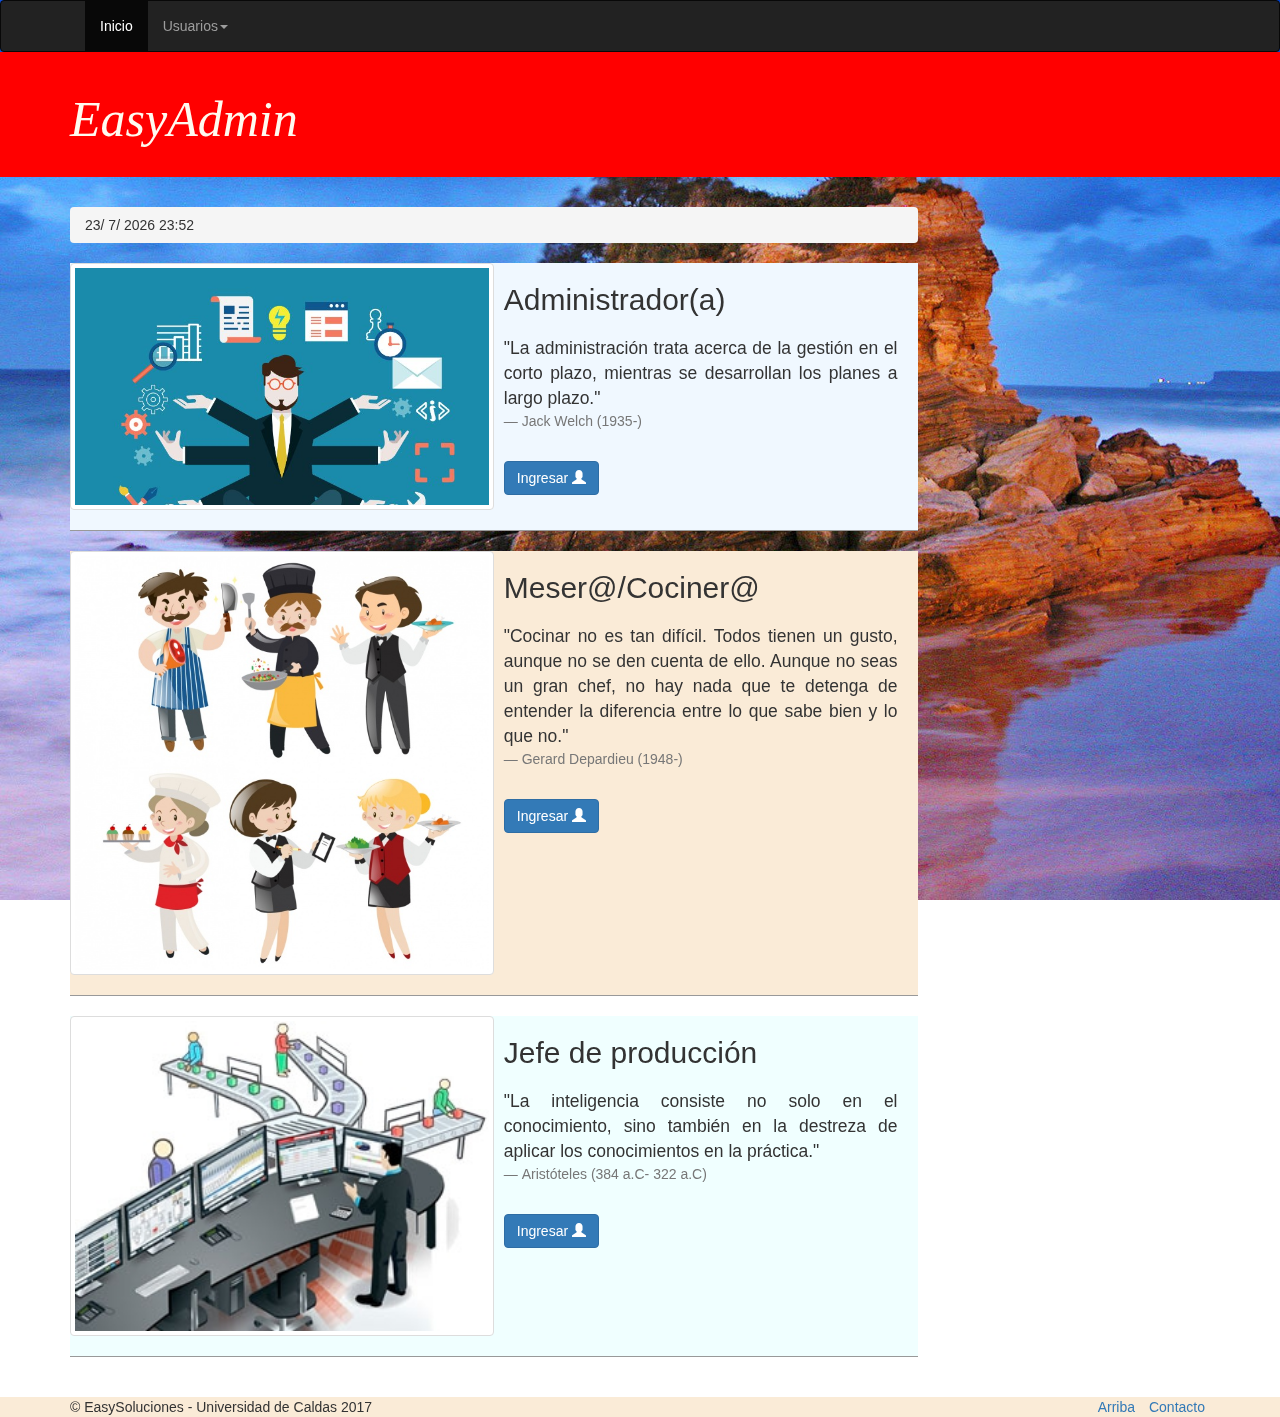
<file: Views/index.html>
<!DOCTYPE html>
<html lang="es">
	<head>
		<meta charset="utf-8">
		<meta name="viewport" content="width=device-width, user-scalable=no, initial-scale=1.0, maximum-scale=1.0, minimum-scale=1.0">
		<link rel="icon" href="../Imagenes/Favicon.ico">
		<title>EasyAdmin</title>
	</head>
	<body>
		<header>
			<nav class="navbar navbar-inverse navba-static-top" role="navigation">
				<div class="container">
					<div class="navbar-header">
						<button type="button" class="navbar-toggle collapsed" data-toggle="collapse" data-target="#navegacion-fm">
							<span class="sr-only">Desplegar/Ocultar Menú</span>
							<span class="icon-bar"></span>
							<span class="icon-bar"></span>
							<span class="icon-bar"></span>
						</button
					</div>
					<!--Inicio menu-->
					<div class="collapse navbar-collapse" id="navegacion-fm">
						<dd class="nav navbar-nav">
							<li class="active"><a href="index.html">Inicio</a></li>
							<li class="dropdown">
								<a href="#" class="dropdown-toggle" data-toggle="dropdown" role="button">Usuarios<span class="caret"></span></a>
								<dd class="dropdown-menu" role="menu">
									<li><a href="Login.html">Administrador(a)</a></li>
									<li class="divider"></li>
									<li><a href="Login.html">Meser@/Cociner@</a></li>
									<li class="divider"></li>
									<li class="divider"></li>
									<li><a href="Login.html">Jefe de producción</a></li>
								</dd>
							</li>
						</dd>
						<form action="" class="navbar-form navbar-right" role="search">
						</form>
					</div>
				</div>
			</nav>
		</header>
		<section class="jumbotron">
			<div class="container">
				<h1 class="titulo-blog">EasyAdmin</h1>
			</div>
		</section>
		<section class="main container">
			<div class="row">
				<section class="posts col-md-9">
					<div class="miga-de-pan">					
						<ol class="breadcrumb">
							<li><script type="text/javascript">
							var d=new Date();
							var m=d.getMonth()+1;
							document.write(' '+d.getDate(),'/ '+m,'/ '+d.getFullYear());	
							document.write(" "+d. getHours(),':'+d. getMinutes());
						</script></li>	
						</ol>
					</div>
					
					<article class="post clearfix Autor">
						<p class="thumb pull-left">
							<img class="img-thumbnail" src="../Imagenes/Administrador.jpg">
						</p>
						<h2 class="post-title">
							<p>Administrador(a)</p>
						</h2>	
						<blockquote>					
						    <p class="post-contenido text-justify">"La administración trata acerca de la gestión en el corto plazo, mientras se desarrollan los planes a largo plazo."
						    </p><footer>Jack Welch (1935-)</footer>
						</blockquote>
						<div class="contenedor-botones">
							<a href="Login.html" class="btn btn-primary">Ingresar <span class="glyphicon glyphicon-user"></span></a>
						</div>					
					</article>
					<article class="post clearfix Evaluador">
						<p class="thumb pull-left">
							<img class="img-thumbnail" src="../Imagenes/mesera-cocinera.jpg">
						</p>
						<h2 class="post-title">
							<p>Meser@/Cociner@</p>
						</h2>
				        <blockquote>
						    <p class="post-contenido text-justify">"Cocinar no es tan difícil. Todos tienen un gusto, aunque no se den cuenta de ello. Aunque no seas un gran chef, no hay nada que te detenga de entender la diferencia entre lo que sabe bien y lo que no."
						    </p><footer class="post-contenido text-justify">Gerard Depardieu (1948-) </footer>
						</blockquote>
						<div class="contenedor-botones">
							<a href="Login.html" class="btn btn-primary">Ingresar <span class="glyphicon glyphicon-user"></span></a>		
						</div>					
					</article>
					<article class="post clearfix Editor">
						<p class="thumb pull-left">
							<img class="img-thumbnail" src="../Imagenes/jefe-produccion.jpg">
						</p>
						<h2 class="post-title">
							<p>Jefe de producción</p>
						</h2>	
						<blockquote>					
						    <p class="post-contenido text-justify">"La inteligencia consiste no solo en el conocimiento, sino también en la destreza de aplicar los conocimientos en la práctica."</p><footer class="post-contenido text-justify">Aristóteles (384 a.C- 322 a.C) </footer>
                        </blockquote>
						<div class="contenedor-botones">
							<a href="Login.html" class="btn btn-primary">Ingresar <span class="glyphicon glyphicon-user"></span></a>
						</div>					
					</article>
				</section>
				<br>
			</div>			
		</section>		
		<footer class="Evaluador">
			<div class="container">
				<div class="row">
					<div class="col-xs-6">
						<p>&copy EasySoluciones - Universidad de Caldas 2017</p>
					</div>
					<div class="col-xs-6">
						<dd class="list-inline text-right">
							<li><a href="#">Arriba</a></li>
							<li><a href="#">Contacto</a></li>
						</dd>
					</div>
				</div>
			</div>
		</footer>
		<script src="../Jquery/jquery-1.11.1.min.js"></script>
		<script src="../Jquery/jquery.backstretch.min.js" type="text/javascript"></script>
		<script type="text/javascript" src="../Boostrap/js/bootstrap.min.js"></script>
	</body>
	<link rel="stylesheet" href="../Boostrap/css/bootstrap.min.css">
	<link rel="stylesheet" href="../Css/estilos.css">
    <script>
        $(document).ready(function(){
        $.backstretch([
        "../Imagenes/1.jpg",
        "../Imagenes/4.jpg",
        "../Imagenes/6.jpg",
        "../Imagenes/7.jpg",
        "../Imagenes/8.jpg",
        "../Imagenes/9.jpg",
        "../Imagenes/10.jpg"
        ],{
        fade:750,
        duration:4000
        });
        });
    </script>
</html>
</file>
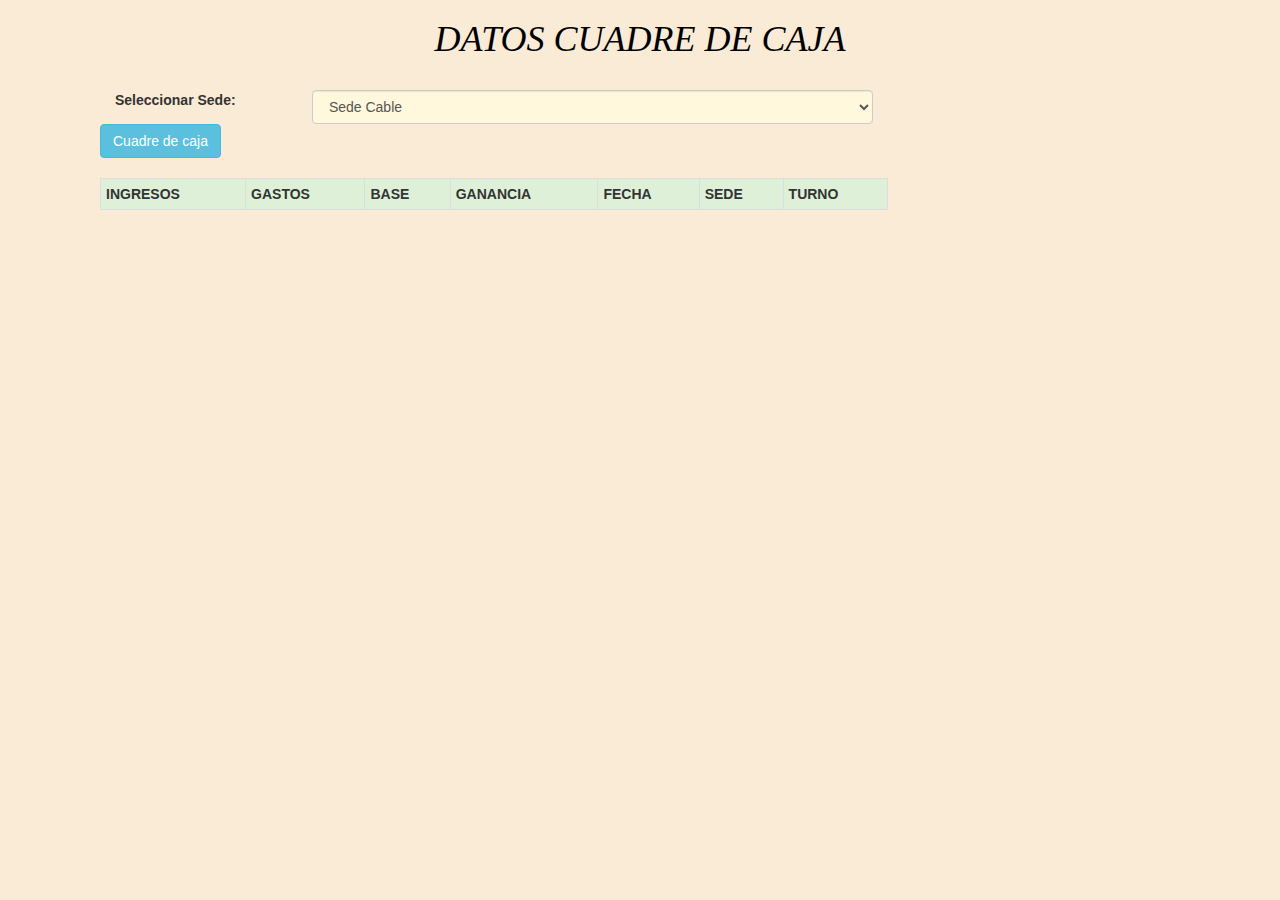
<file: Views/CU-Consultar-Cuadre-Sede.html>
<!DOCTYPE html>
<html lang="es">
	<head>
		<meta charset="utf-8">
		<meta name="viewport" content="width=device-width, user-scalable=no, initial-scale=1.0, maximum-scale=1.0, minimum-scale=1.0">
		<link rel="icon" href="../Imagenes/icon175x175.ico">
		<title>Consultar cuadre de caja total</title>
	</head>
	<body class="body">
		<section class="consultas ">
			<div class="container">
				<h1 class="titulo-blog" align="center">DATOS CUADRE DE CAJA</h1>
			</div>
		</section>
		<section class="main container">
			<div class="row">
				<section class="posts col-md-9">
                  	<div class="col-xs-12 col-md-12 col-lg-12 ">
                  	    <div class="container col-xs-12 col-md-12 col-lg-12">
                             <div class="form-group">
					            <label class="control-label col-xs-3">Seleccionar Sede:</label>
                					<div class="col-xs-9">
				                		<select class="form-control" id="sede">
                                            <option value="cable">Sede Cable</option>
                                            <option value="terminal">Sede Terminal</option>
                                            <option value="centro">Sede Centro</option>
                                        </select>
					                </div>
				            </div>
                  	        <button class="btn btn-info" name="consultarCajaSede" id="consultarCajaSede">Cuadre de caja</button>
                  	        <br>
                  	        <br>
                  	        <div class="table-responsive">
                  	            <table id="Contenido" class="table table-striped table-bordered table-hover table-condensed col-md-12 col-lg-12 col-xs-12" >
                                <th class="success">INGRESOS</th>
                                <th class="success">GASTOS</th>
                                <th class="success">BASE</th>
                                <th class="success">GANANCIA</th>
                                <th class="success">FECHA</th>
                                <th class="success">SEDE</th>
                                <th class="success">TURNO</th>
                            </table>
                  	        </div>
                        </div>
					</div>
				</section>
			</div>
		</section>
		<script src="../Jquery/jquery-1.11.3.js"></script>
		<script type="text/javascript" src="../Boostrap/js/bootstrap.min.js"></script>
		<script src="../Js/CU-Cuadre_Caja.js" type="text/javascript" language="javascript1.5"></script>

	</body>
	<link rel="stylesheet" href="../Boostrap/css/bootstrap.min.css">
	<link rel="stylesheet" href="../Css/estilos.css">
</html>
</file>
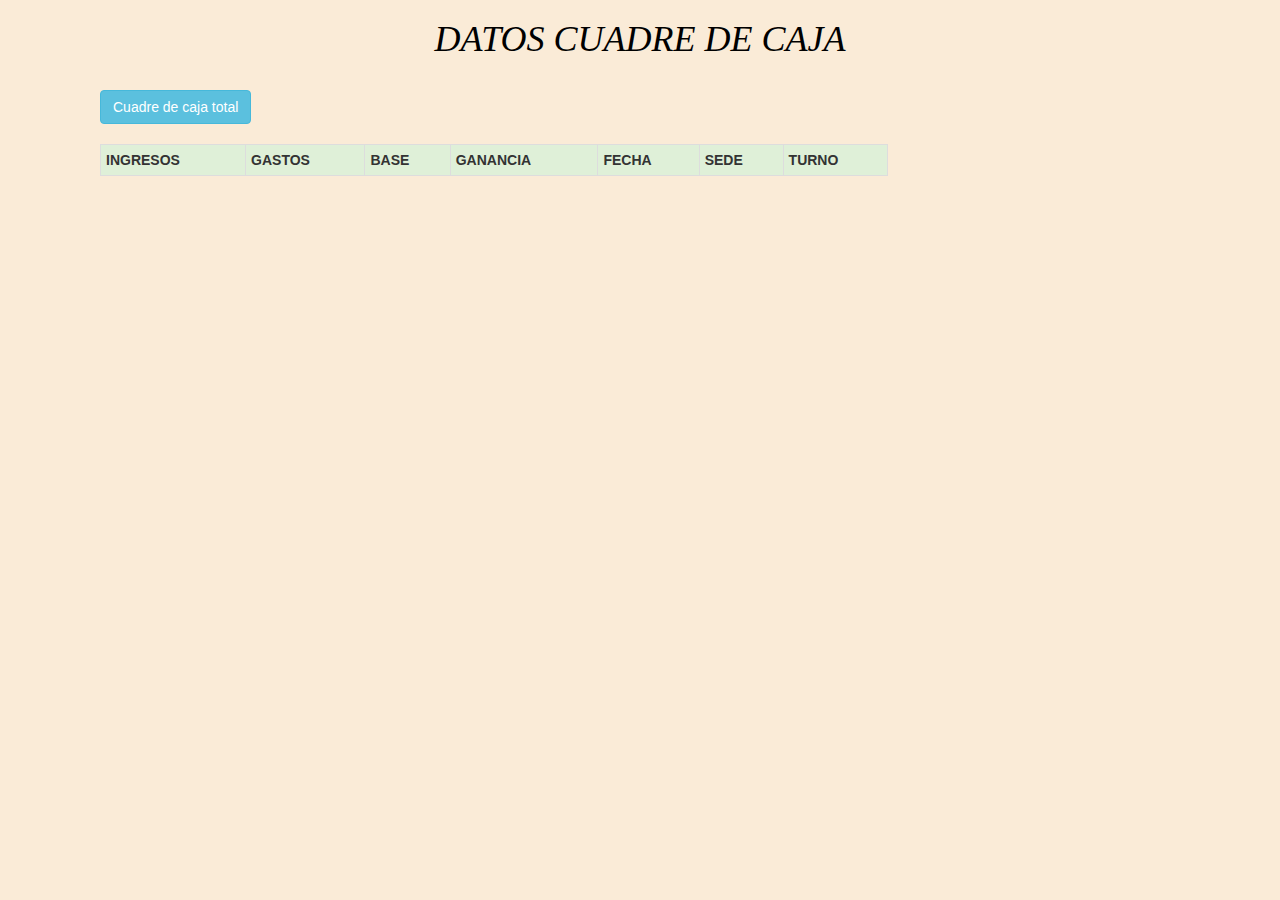
<file: Views/CU-Consultar-Cuadre-Total.html>
<!DOCTYPE html>
<html lang="es">
	<head>
		<meta charset="utf-8">
		<meta name="viewport" content="width=device-width, user-scalable=no, initial-scale=1.0, maximum-scale=1.0, minimum-scale=1.0">
		<link rel="icon" href="../Imagenes/Favicon.ico">
		<title>Consultar cuadre de caja total</title>
	</head>
	<body class="body">
		<section class="consultas ">
			<div class="container">
				<h1 class="titulo-blog" align="center">DATOS CUADRE DE CAJA</h1>
			</div>
		</section>
		<section class="main container">
			<div class="row">
				<section class="posts col-md-9">
                  	<div class="col-xs-12 col-md-12 col-lg-12 ">
                  	    <div class="container col-xs-12 col-md-12 col-lg-12">
                  	        <button class="btn btn-info" name="consultarCajaTotal" id="consultarCajaTotal">Cuadre de caja total</button>
                  	        <br>
                  	        <br>
                  	        <div class="table-responsive">
                  	            <table id="Contenido" class="table table-striped table-bordered table-hover table-condensed col-md-12 col-lg-12 col-xs-12" >
                                <th class="success">INGRESOS</th>
                                <th class="success">GASTOS</th>
                                <th class="success">BASE</th>
                                <th class="success">GANANCIA</th>
                                <th class="success">FECHA</th>
                                <th class="success">SEDE</th>
                                <th class="success">TURNO</th>
                            </table>
                  	        </div>
                        </div>
					</div>
				</section>
			</div>
		</section>
		<script src="../Jquery/jquery-1.11.1.js"></script>
		<script type="text/javascript" src="../Boostrap/js/bootstrap.min.js"></script>
		<script src="../Js/CU-Cuadre_Caja.js" type="text/javascript" language="javascript1.5"></script>

	</body>
	<link rel="stylesheet" href="../Boostrap/css/bootstrap.min.css">
	<link rel="stylesheet" href="../Css/estilos.css">
</html>
</file>
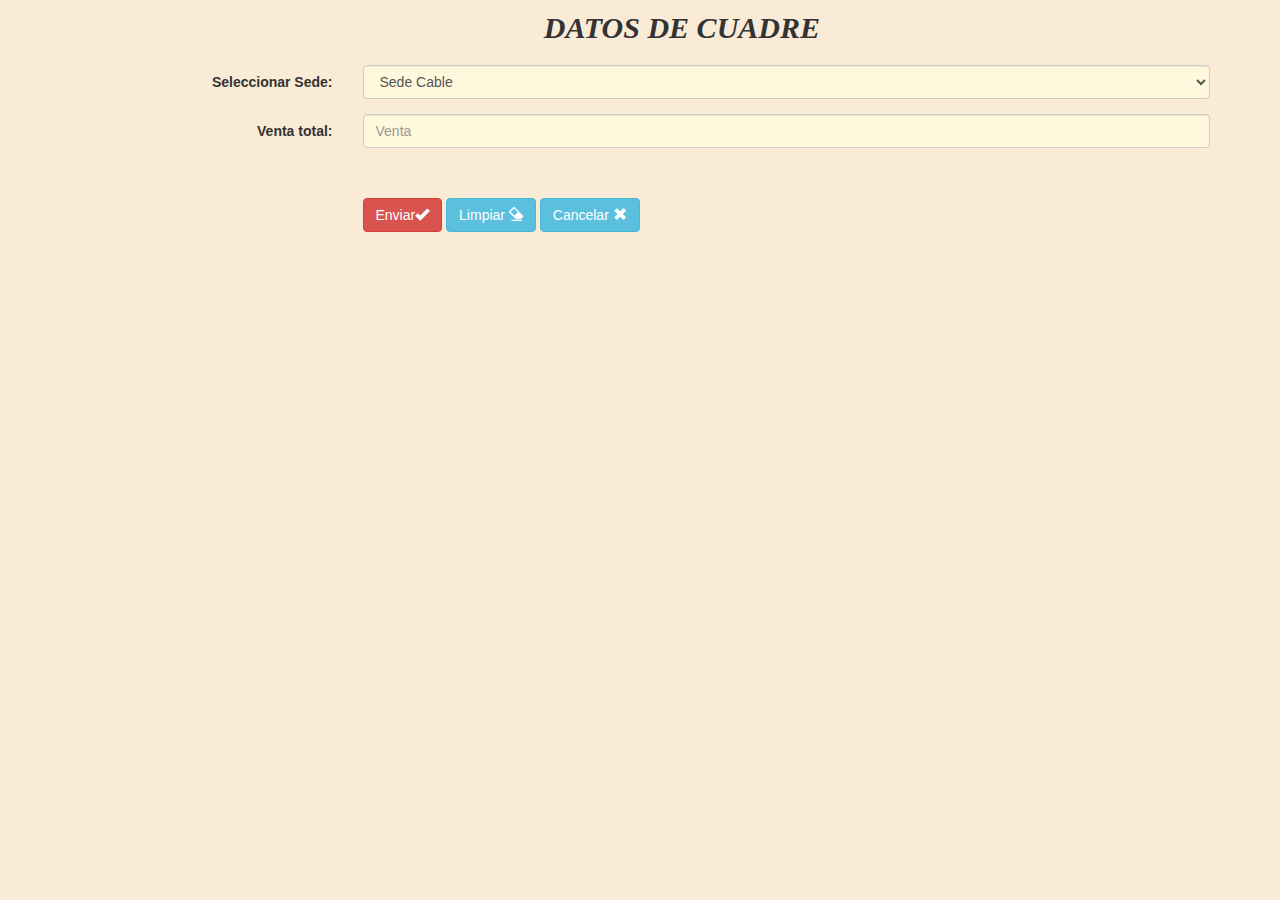
<file: Views/CU-Cuadre-Caja.html>
<!DOCTYPE html>
<html lang="es">
<head>
    <meta charset="UTF-8">
    <meta name="viewport" content="width=device-width, user-scalable=no, initial-scale=1.0, maximum-scale=1.0, minimum-scale=1.0">
    <link rel="stylesheet" href="../Boostrap/css/bootstrap.min.css">
    <link rel="icon" href="../Imagenes/Favicon.ico">
    <link rel="stylesheet" href="../Css/estilos.css">
    <link rel="stylesheet" href="../Boostrap/css/bootstrap.min.css">
	<link rel="stylesheet" href="../Css/estilos.css">
    <script src="../Jquery/jquery-1.11.1.min.js" ></script>
    <script src="../Boostrap/js/bootstrap.min.js"></script>
    <script src="../Js/CU-Cuadre_Caja.js" type="text/javascript" language="javascript1.5"></script>
    <title>Cuadre de caja</title>
</head>
    <body class="body">
		<div class="container">
			<form role="form" action="" method="post" class="form-horizontal">
				<div class="form-group">
					<label class="control-label col-xs-8 extra">DATOS DE CUADRE</label>
				</div>
				<div class="form-group">
					<label class="control-label col-xs-3">Seleccionar Sede:</label>
					<div class="col-xs-9">
						<select class="form-control" id="sede">
                            <option value="cable">Sede Cable</option>
                            <option value="terminal">Sede Terminal</option>
                            <option value="centro">Sede Centro</option>
                        </select>
					</div>
				</div>
				<div class="form-group">
					<label class="control-label col-xs-3">Venta total:</label>
					<div class="col-xs-9">
						<input type="number" class="form-control" id="inputVenta" placeholder="Venta">
					</div>
				</div>
                <div class="form-group" id="resultado">

                </div>
				<br>
				<div class="form-group">
					<div class="col-xs-offset-3 col-xs-9">
						<button type="reset" class="btn btn-danger" id="CuadreCaja">Enviar<span class="glyphicon glyphicon-ok"></span></button>
						<button type="reset" class="btn btn-info">Limpiar <span class="glyphicon glyphicon-erase"></span></button>
						<a href="##" class="btn btn-info">Cancelar <span class="glyphicon glyphicon-remove"></span></a>

					</div>
				</div>
			</form>
		</div>

	</body>

</html>
</file>
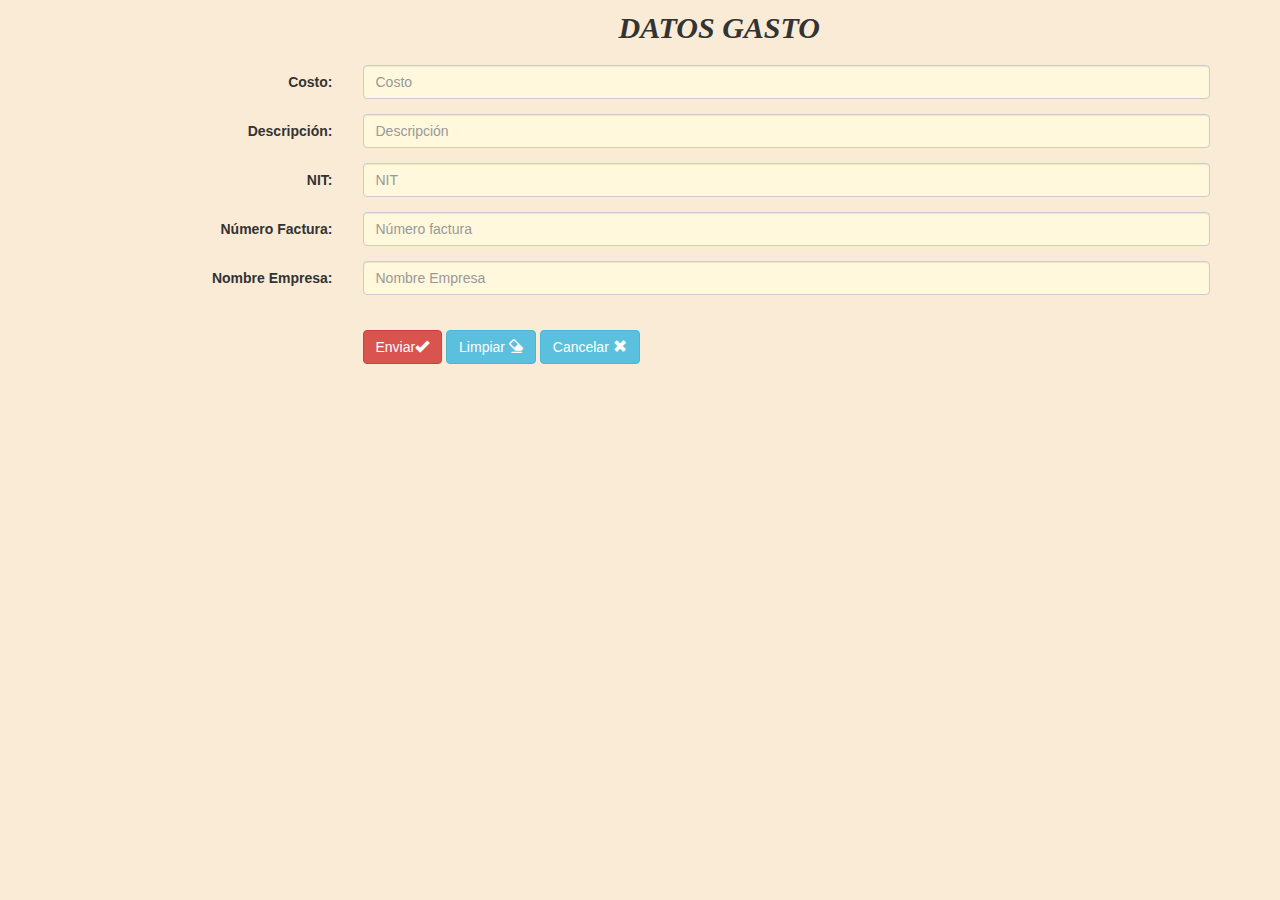
<file: Views/CU-Gastos-Pedidos.html>
<!DOCTYPE html>
<html lang="es">
<head>
    <meta charset="UTF-8">
    <meta name="viewport" content="width=device-width, user-scalable=no, initial-scale=1.0, maximum-scale=1.0, minimum-scale=1.0">
    <link rel="stylesheet" href="../Boostrap/css/bootstrap.min.css">
    <link rel="icon" href="../Imagenes/Favicon.ico">
    <link rel="stylesheet" href="../Css/estilos.css">
    <title>Ingresar  Gastos por pedidos de insumos</title>
</head>
<body class="body">
		<div class="container">
			<form role="form" action="" method="post" class="form-horizontal">
				<div class="form-group">
					<label class="control-label col-xs-8 extra">DATOS GASTO</label>
				</div>				
				<div class="form-group">
					<label class="control-label col-xs-3">Costo:</label>
					<div class="col-xs-9">
						<input type="number" class="form-control" id="inputCosto" placeholder="Costo">
					</div>
				</div>
				<div class="form-group">
					<label class="control-label col-xs-3">Descripción:</label>
					<div class="col-xs-9">
						<input type="text" class="form-control" id="inputDescripcion" placeholder="Descripción">
					</div>
				</div>			
				<div class="form-group">
					<label class="control-label col-xs-3">NIT:</label>
					<div class="col-xs-9">
						<input type="text" class="form-control" id="inputNit" placeholder="NIT">
					</div>
				</div>
				<div class="form-group">
					<label class="control-label col-xs-3">Número Factura:</label>
					<div class="col-xs-9">
						<input type="number" class="form-control" id="inputNumeroFactura" placeholder="Número factura">
					</div>
				</div>
				<div class="form-group">
					<label class="control-label col-xs-3">Nombre Empresa:</label>
					<div class="col-xs-9">
						<input type="text" class="form-control" id="inputNombreEmpresa" placeholder="Nombre Empresa">
					</div>
				</div>
				<br>
				<div class="form-group">
					<div class="col-xs-offset-3 col-xs-9">
						<button type="reset" class="btn btn-danger" id="IngresarGastos">Enviar<span class="glyphicon glyphicon-ok"></span></button>
						<button type="reset" class="btn btn-info">Limpiar <span class="glyphicon glyphicon-erase"></span></button>
						<a href="##" class="btn btn-info">Cancelar <span class="glyphicon glyphicon-remove"></span></a>
						
					</div>
				</div>
			</form>
		</div>
		<script src="../Jquery/jquery-1.11.1.min.js" ></script>   
        <script src="../Boostrap/js/bootstrap.min.js"></script>    
		<script src="../Js/CU-Gstos_Pedidos.js" type="text/javascript" language="javascript1.5"></script>
	</body>
	<link rel="stylesheet" href="../Boostrap/css/bootstrap.min.css">
	<link rel="stylesheet" href="../Css/estilos.css">
</html>
</file>
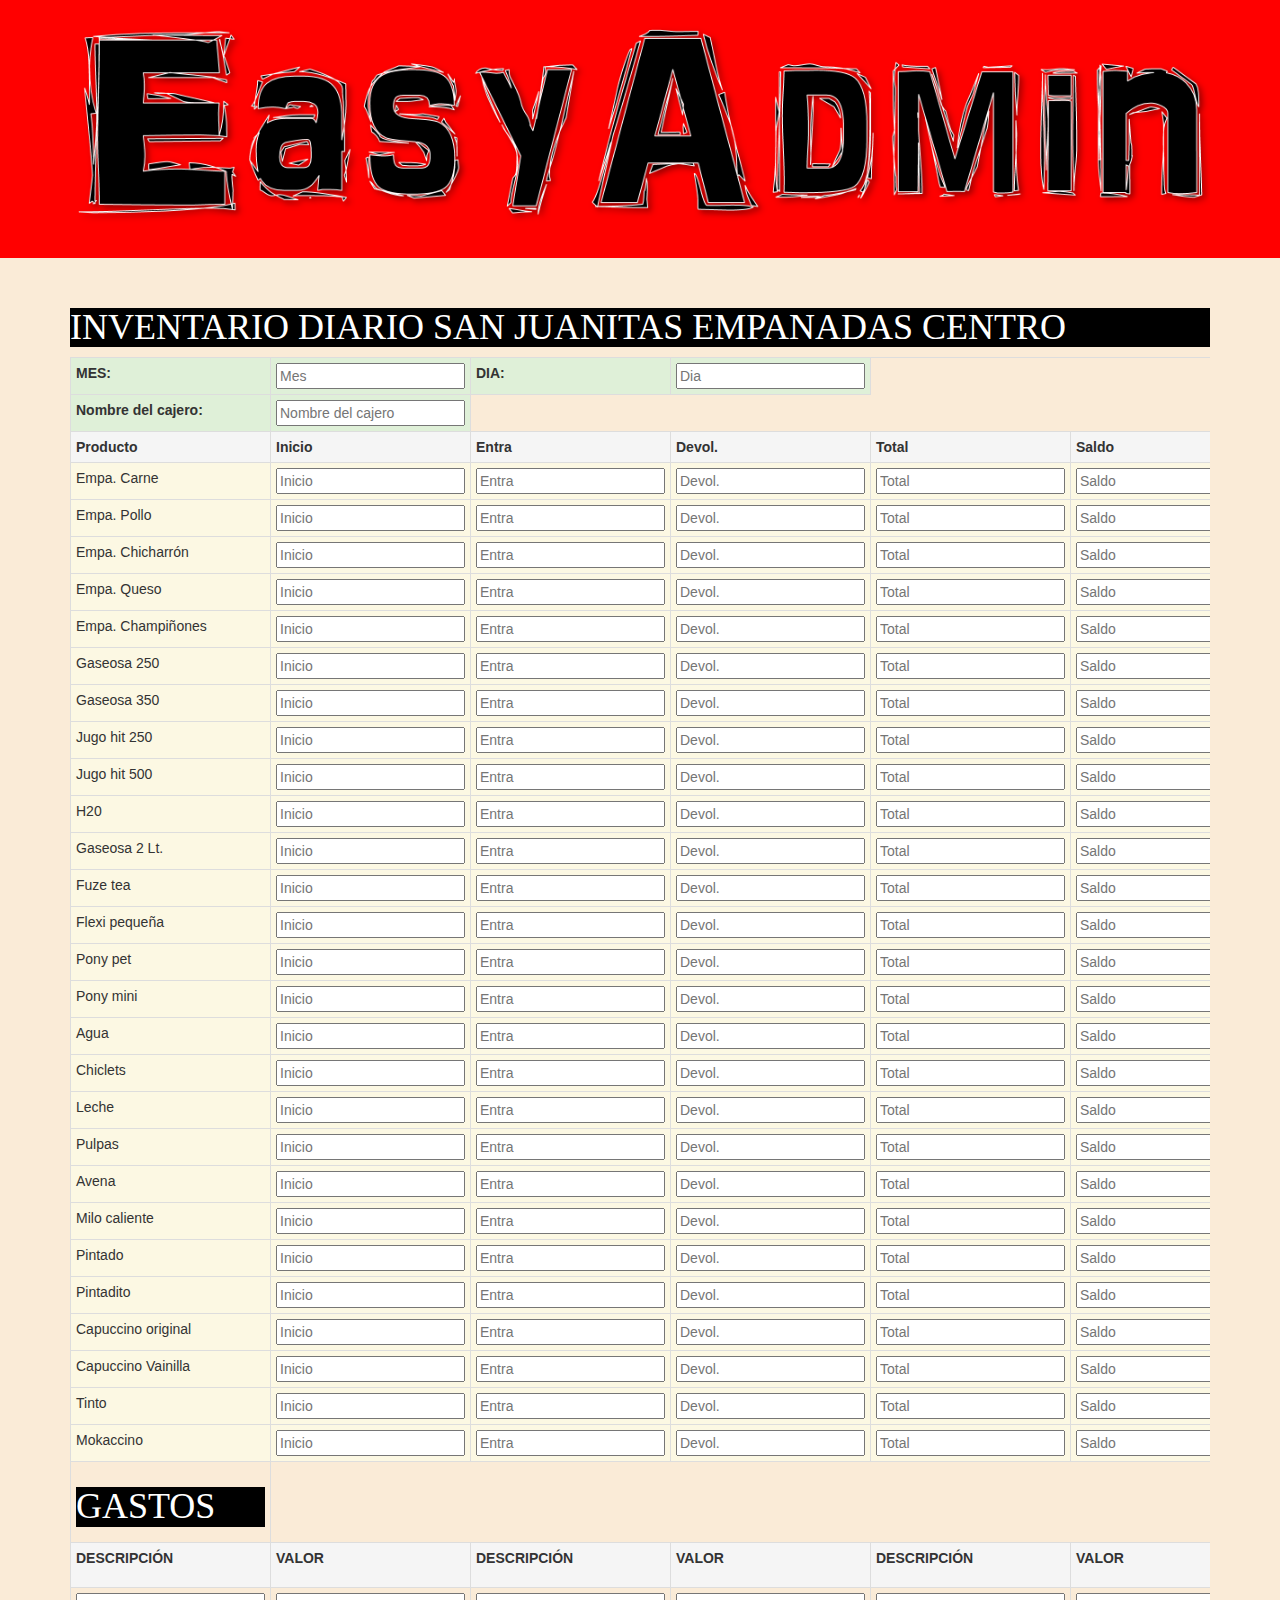
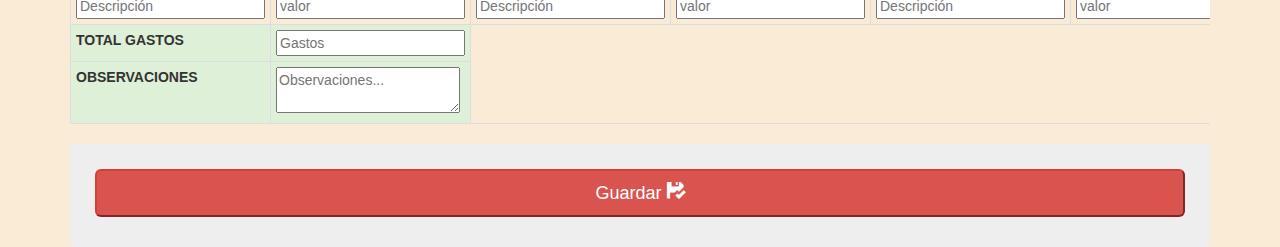
<file: Views/inventario.html>
<!DOCTYPE html>
<html lang="es">
<head>
    <meta charset="UTF-8">
    <meta name="viewport" content="width=device-width, user-scalable=no, initial-scale=1.0, maximum-scale=1.0, minimum-scale=1.0">
    <link rel="stylesheet" href="../Boostrap/css/bootstrap.min.css">
    <link rel="icon" href="../Imagenes/Favicon.ico">
    <link rel="stylesheet" href="../Css/estilos.css">
    <title>Inventario</title>
</head>
<body class="body">
    <header class="jumbotron">
	    <div class="container">
		    <img src="../Imagenes/banner.png" height="100%" width="100%" title="EasyAdmin" alt="EasyAdmin">
        </div>
    </header>
    <nav></nav>
    <div class="container">
        <section>
            <div class="table-responsive">
                <table class="Tabla-inventario table table-bordered table-hover table-condensed" id="Tabla-inventario">
                    <tr class="info">
                          <h1>
                             <p class="Inventario">
                                 INVENTARIO DIARIO SAN JUANITAS EMPANADAS CENTRO
                             </p>
                          </h1>                   
                    </tr>
                    <tr class="success">
                        <th>MES:</th>
                        <td><input type="text" placeholder="Mes" class="txtMesCentro" id="txtMesCentro"></td>
                        <th>DIA:</th>
                        <td><input type="text" placeholder="Dia" class="txtDiaCentro" id="txtDiaCentro"></td>
                    </tr>
                    <tr class="success">
                        <th>Nombre del cajero:</th>
                        <td><input type="text" placeholder="Nombre del cajero" class="txtCajeroCentro" id="txtCajeroCentro"></td>
                    </tr>
                    <tr class="active">
                       <th>Producto</th>
                       <th>Inicio</th>
                       <th>Entra</th>
                       <th>Devol.</th>
                       <th>Total</th>
                       <th>Saldo</th>
                       <th>Venta</th>
                    </tr>
                    <tr class="warning">
                        <td>Empa. Carne</td>
                        <td><input type="text" placeholder="Inicio" class="txtInicioECarneCentro" id="txtInicioECarneCentro"></td>
                        <td><input type="text" placeholder="Entra" class="txtEntraECarneCentro" id="txtEntraECarneCentro"></td>
                        <td><input type="text" placeholder="Devol." class="txtDevolECarneCentro" id="txtDevolECarneCentro"></td>
                        <td><input type="text" placeholder="Total" class="txtTotalECarneCentro" id="txtTotalECarneCentro"></td>
                        <td><input type="text" placeholder="Saldo" class="txtSaldoECarneCentro" id="txtSaldoECarneCentro"></td>
                        <td><input type="text" placeholder="Venta" class="txtVentaECarneCentro" id="txtVentaECarneCentro"></td>
                    </tr>
                    <tr class="warning">
                        <td>Empa. Pollo</td>
                        <td><input type="text" placeholder="Inicio" class="txtInicioEPolloCentro" id="txtInicioEPolloCentro"></td>
                        <td><input type="text" placeholder="Entra" class="txtEntraEPolloCentro" id="txtEntraEPolloCentro"></td>
                        <td><input type="text" placeholder="Devol." class="txtDevolEPolloCentro" id="txtDevolEPolloCentro"></td>
                        <td><input type="text" placeholder="Total" class="txtTotalEPolloCentro" id="txtTotalEPolloCentro"></td>
                        <td><input type="text" placeholder="Saldo" class="txtSaldoEPolloCentro" id="txtSaldoEPolloCentro"></td>
                        <td><input type="text" placeholder="Venta" class="txtVentaEPolloCentro" id="txtVentaEPolloCentro"></td>
                    </tr>
                    <tr class="warning">
                        <td>Empa. Chicharrón</td>
                        <td><input type="text" placeholder="Inicio" class="txtInicioEChicharronCentro" id="txtInicioEChicharronCentro"></td>
                        <td><input type="text" placeholder="Entra" class="txtEntraEChicharronCentro" id="txtEntraEChicharronCentro"></td>
                        <td><input type="text" placeholder="Devol." class="txtDevolEChicharronCentro" id="txtDevolEChicharronCentro"></td>
                        <td><input type="text" placeholder="Total" class="txtTotalEChicharronCentro" id="txtTotalEChicharronCentro"></td>
                        <td><input type="text" placeholder="Saldo" class="txtSaldoEChicharronCentro" id="txtSaldoEChicharronCentro"></td>
                        <td><input type="text" placeholder="Venta" class="txtVentaEChicharronCentro" id="txtVentaEChicharronCentro"></td>
                    </tr>
                    <tr class="warning">
                        <td>Empa. Queso</td>
                        <td><input type="text" placeholder="Inicio" class="txtInicioEQuesoCentro" id="txtInicioEQuesoCentro"></td>
                        <td><input type="text" placeholder="Entra" class="txtEntraEQuesoCentro" id="txtEntraEQuesoCentro"></td>
                        <td><input type="text" placeholder="Devol." class="txtDevolEQuesoCentro" id="txtDevolEQuesoCentro"></td>
                        <td><input type="text" placeholder="Total" class="txtTotalEQuesoCentro" id="txtTotalEQuesoCentro"></td>
                        <td><input type="text" placeholder="Saldo" class="txtSaldoEQuesoCentro" id="txtSaldoEQuesoCentro"></td>
                        <td><input type="text" placeholder="Venta" class="txtVentaEQuesoCentro" id="txtVentaEQuesoCentro"></td>
                    </tr>
                    <tr class="warning">
                        <td>Empa. Champiñones</td>
                        <td><input type="text" placeholder="Inicio" class="txtInicioEChmpinonesCentro" id="txtInicioEChmpinonesCentro"></td>
                        <td><input type="text" placeholder="Entra" class="txtEntraEChmpinonesCentro" id="txtEntraEChmpinonesCentro"></td>
                        <td><input type="text" placeholder="Devol." class="txtDevolEChmpinonesCentro" id="txtDevolEChmpinonesCentro"></td>
                        <td><input type="text" placeholder="Total" class="txtTotalEChmpinonesCentro" id="txtTotalEChmpinonesCentro"></td>
                        <td><input type="text" placeholder="Saldo" class="txtSaldoEChmpinonesCentro" id="txtSaldoEChmpinonesCentro"></td>
                        <td><input type="text" placeholder="Venta" class="txtVentaEChmpinonesCentro" id="txtVentaEChmpinonesCentro"></td>
                    </tr>
                    <tr class="warning">
                        <td>Gaseosa 250</td>
                        <td><input type="text" placeholder="Inicio" class="txtInicioGaseosa250Centro" id="txtInicioGaseosa250Centro"></td>
                        <td><input type="text" placeholder="Entra" class="txtEntraGaseosa250Centro" id="txtEntraGaseosa250Centro"></td>
                        <td><input type="text" placeholder="Devol." class="txtDevolGaseosa250Centro" id="txtDevolGaseosa250Centro"></td>
                        <td><input type="text" placeholder="Total" class="txtTotalGaseosa250Centro" id="txtTotalGaseosa250Centro"></td>
                        <td><input type="text" placeholder="Saldo" class="txtSaldoGaseosa250Centro" id="txtSaldoGaseosa250Centro"></td>
                        <td><input type="text" placeholder="Venta" class="txtVentaGaseosa250Centro" id="txtVentaGaseosa250Centro"></td>
                    </tr>
                    <tr class="warning">
                        <td>Gaseosa 350</td>
                        <td><input type="text" placeholder="Inicio" class="txtInicioGaseosa350Centro" id="txtInicioGaseosa350Centro"></td>
                        <td><input type="text" placeholder="Entra" class="txtEntraGaseosa350Centro" id="txtEntraGaseosa350Centro"></td>
                        <td><input type="text" placeholder="Devol." class="txtDevolGaseosa350Centro" id="txtDevolGaseosa350Centro"></td>
                        <td><input type="text" placeholder="Total" class="txtTotalGaseosa350Centro" id="txtTotalGaseosa350Centro"></td>
                        <td><input type="text" placeholder="Saldo" class="txtSaldoGaseosa350Centro" id="txtSaldoGaseosa350Centro"></td>
                        <td><input type="text" placeholder="Venta" class="txtVentaGaseosa350Centro" id="txtVentaGaseosa350Centro"></td>
                    </tr>
                    <tr class="warning">
                        <td>Jugo hit 250</td>
                        <td><input type="text" placeholder="Inicio" class="txtInicioJugoHit250Centro" id="txtInicioJugoHit250Centro"></td>
                        <td><input type="text" placeholder="Entra" class="txtEntraJugoHit250Centro" id="txtEntraJugoHit250Centro"></td>
                        <td><input type="text" placeholder="Devol." class="txtDevolJugoHit250Centro" id="txtDevolJugoHit250Centro"></td>
                        <td><input type="text" placeholder="Total" class="txtTotalJugoHit250Centro" id="txtTotalJugoHit250Centro"></td>
                        <td><input type="text" placeholder="Saldo" class="txtSaldoJugoHit250Centro" id="txtSaldoJugoHit250Centro"></td>
                        <td><input type="text" placeholder="Venta" class="txtVentaJugoHit250Centro" id="txtVentaJugoHit250Centro"></td>
                    </tr>
                    <tr class="warning">
                        <td>Jugo hit 500</td>
                        <td><input type="text" placeholder="Inicio" class="txtInicioJugoHit500Centro" id="txtInicioJugoHit500Centro"></td>
                        <td><input type="text" placeholder="Entra" class="txtEntraJugoHit500Centro" id="txtEntraJugoHit500Centro"></td>
                        <td><input type="text" placeholder="Devol." class="txtDevolJugoHit500Centro" id="txtDevolJugoHit500Centro"></td>
                        <td><input type="text" placeholder="Total" class="txtTotalJugoHit500Centro" id="txtTotalJugoHit500Centro"></td>
                        <td><input type="text" placeholder="Saldo" class="txtSaldoJugoHit500Centro" id="txtSaldoJugoHit500Centro"></td>
                        <td><input type="text" placeholder="Venta" class="txtVentaJugoHit500Centro" id="txtVentaJugoHit500Centro"></td>
                    </tr>
                    <tr class="warning">
                        <td>H20</td>
                        <td><input type="text" placeholder="Inicio" class="txtInicioH2OCentro" id="txtInicioH2OCentro"></td>
                        <td><input type="text" placeholder="Entra" class="txtEntraH2OCentro" id="txtEntraH2OCentro"></td>
                        <td><input type="text" placeholder="Devol." class="txtDevolH2OCentro" id="txtDevolH2OCentro"></td>
                        <td><input type="text" placeholder="Total" class="txtTotalH2OCentro" id="txtTotalH2OCentro"></td>
                        <td><input type="text" placeholder="Saldo" class="txtSaldoH2OCentro" id="txtSaldoH2OCentro"></td>
                        <td><input type="text" placeholder="Venta" class="txtVentaH2OCentro" id="txtVentaH2OCentro"></td>
                    </tr>
                    <tr class="warning">
                        <td>Gaseosa 2 Lt.</td>
                        <td><input type="text" placeholder="Inicio" class="txtInicioGaseosa2LTCentro" id="txtInicioGaseosa2LTCentro"></td>
                        <td><input type="text" placeholder="Entra" class="txtEntraGaseosa2LTCentro" id="txtEntraGaseosa2LTCentro"></td>
                        <td><input type="text" placeholder="Devol." class="txtDevolGaseosa2LTCentro" id="txtDevolGaseosa2LTCentro"></td>
                        <td><input type="text" placeholder="Total" class="txtTotalGaseosa2LTCentro" id="txtTotalGaseosa2LTCentro"></td>
                        <td><input type="text" placeholder="Saldo" class="txtSaldoGaseosa2LTCentro" id="txtSaldoGaseosa2LTCentro"></td>
                        <td><input type="text" placeholder="Venta" class="txtVentaGaseosa2LTCentro" id="txtVentaGaseosa2LTCentro"></td>
                    </tr>
                    <tr class="warning">
                        <td>Fuze tea</td>
                        <td><input type="text" placeholder="Inicio" class="txtInicioFuzeteaCentro" id="txtInicioFuzeteaCentro"></td>
                        <td><input type="text" placeholder="Entra" class="txtEntraFuzeteaCentro" id="txtEntraFuzeteaCentro"></td>
                        <td><input type="text" placeholder="Devol." class="txtDevolFuzeteaCentro" id="txtDevolFuzeteaCentro"></td>
                        <td><input type="text" placeholder="Total" class="txtTotalFuzeteaCentro" id="txtTotalFuzeteaCentro"></td>
                        <td><input type="text" placeholder="Saldo" class="txtSaldoFuzeteaCentro" id="txtSaldoFuzeteaCentro"></td>
                        <td><input type="text" placeholder="Venta" class="txtVentaFuzeteaCentro" id="txtVentaFuzeteaCentro"></td>
                    </tr>
                    <tr class="warning">
                        <td>Flexi pequeña</td>
                        <td><input type="text" placeholder="Inicio" class="txtInicioFlexipequenaCentro" id="txtInicioFlexipequenaCentro"></td>
                        <td><input type="text" placeholder="Entra" class="txtEntraFlexipequenaCentro" id="txtEntraFlexipequenaCentro"></td>
                        <td><input type="text" placeholder="Devol." class="txtDevolFlexipequenaCentro" id="txtDevolFlexipequenaCentro"></td>
                        <td><input type="text" placeholder="Total" class="txtTotalFlexipequenaCentro" id="txtTotalFlexipequenaCentro"></td>
                        <td><input type="text" placeholder="Saldo" class="txtSaldoFlexipequenaCentro" id="txtSaldoFlexipequenaCentro"></td>
                        <td><input type="text" placeholder="Venta" class="txtVentaFlexipequenaCentro" id="txtVentaFlexipequenaCentro"></td>
                    </tr>
                    <tr class="warning">
                        <td>Pony pet</td>
                        <td><input type="text" placeholder="Inicio" class="txtInicioPonypetCentro" id="txtInicioPonypetCentro"></td>
                        <td><input type="text" placeholder="Entra" class="txtEntraPonypetCentro" id="txtEntraPonypetCentro"></td>
                        <td><input type="text" placeholder="Devol." class="txtDevolPonypetCentro" id="txtDevolPonypetCentro"></td>
                        <td><input type="text" placeholder="Total" class="txtTotalPonypetCentro" id="txtTotalPonypetCentro"></td>
                        <td><input type="text" placeholder="Saldo" class="txtSaldoPonypetCentro" id="txtSaldoPonypetCentro"></td>
                        <td><input type="text" placeholder="Venta" class="txtVentaPonypetCentro" id="txtVentaPonypetCentro"></td>
                    </tr>
                    <tr class="warning">
                        <td>Pony mini</td>
                        <td><input type="text" placeholder="Inicio" class="txtInicioPonyminiCentro" id="txtInicioPonyminiCentro"></td>
                        <td><input type="text" placeholder="Entra" class="txtEntraPonyminiCentro" id="txtEntraPonyminiCentro"></td>
                        <td><input type="text" placeholder="Devol." class="txtDevolPonyminiCentro" id="txtDevolPonyminiCentro"></td>
                        <td><input type="text" placeholder="Total" class="txtTotalPonyminiCentro" id="txtTotalPonyminiCentro"></td>
                        <td><input type="text" placeholder="Saldo" class="txtSaldoPonyminiCentro" id="txtSaldoPonyminiCentro"></td>
                        <td><input type="text" placeholder="Venta" class="txtVentaPonyminiCentro" id="txtVentaPonyminiCentro"></td>
                    </tr>
                    <tr class="warning">
                        <td>Agua</td>
                        <td><input type="text" placeholder="Inicio" class="txtInicioAguaCentro" id="txtInicioAguaCentro"></td>
                        <td><input type="text" placeholder="Entra" class="txtEntraAguaCentro" id="txtEntraAguaCentro"></td>
                        <td><input type="text" placeholder="Devol." class="txtDevolAguaCentro" id="txtDevolAguaCentro"></td>
                        <td><input type="text" placeholder="Total" class="txtTotalAguaCentro" id="txtTotalAguaCentro"></td>
                        <td><input type="text" placeholder="Saldo" class="txtSaldoAguaCentro" id="txtSaldoAguaCentro"></td>
                        <td><input type="text" placeholder="Venta" class="txtVentaAguaCentro" id="txtVentaAguaCentro"></td>
                    </tr>
                    <tr class="warning">
                        <td>Chiclets</td>
                        <td><input type="text" placeholder="Inicio" class="txtInicioChicletsCentro" id="txtInicioChicletsCentro"></td>
                        <td><input type="text" placeholder="Entra" class="txtEntraChicletsCentro" id="txtEntraChicletsCentro"></td>
                        <td><input type="text" placeholder="Devol." class="txtDevolChicletsCentro" id="txtDevolChicletsCentro"></td>
                        <td><input type="text" placeholder="Total" class="txtTotalChicletsCentro" id="txtTotalChicletsCentro"></td>
                        <td><input type="text" placeholder="Saldo" class="txtSaldoChicletsCentro" id="txtSaldoChicletsCentro"></td>
                        <td><input type="text" placeholder="Venta" class="txtVentaChicletsCentro" id="txtVentaChicletsCentro"></td>
                    </tr>
                    <tr class="warning">
                        <td>Leche</td>
                        <td><input type="text" placeholder="Inicio" class="txtInicioLecheCentro" id="txtInicioLecheCentro"></td>
                        <td><input type="text" placeholder="Entra" class="txtEntraLecheCentro" id="txtEntraLecheCentro"></td>
                        <td><input type="text" placeholder="Devol." class="txtDevolLecheCentro" id="txtDevolLecheCentro"></td>
                        <td><input type="text" placeholder="Total" class="txtTotalLecheCentro" id="txtTotalLecheCentro"></td>
                        <td><input type="text" placeholder="Saldo" class="txtSaldoLecheCentro" id="txtSaldoLecheCentro"></td>
                        <td><input type="text" placeholder="Venta" class="txtVentaLecheCentro" id="txtVentaLecheCentro"></td>
                    </tr>
                    <tr class="warning">
                        <td>Pulpas</td>
                        <td><input type="text" placeholder="Inicio" class="txtInicioPulpasCentro" id="txtInicioPulpasCentro"></td>
                        <td><input type="text" placeholder="Entra" class="txtEntraPulpasCentro" id="txtEntraPulpasCentro"></td>
                        <td><input type="text" placeholder="Devol." class="txtDevolPulpasCentro" id="txtDevolPulpasCentro"></td>
                        <td><input type="text" placeholder="Total" class="txtTotalPulpasCentro" id="txtTotalPulpasCentro"></td>
                        <td><input type="text" placeholder="Saldo" class="txtSaldoPulpasCentro" id="txtSaldoPulpasCentro"></td>
                        <td><input type="text" placeholder="Venta" class="txtVentaPulpasCentro" id="txtVentaPulpasCentro"></td>
                    </tr>
                    <tr class="warning">
                        <td>Avena</td>
                        <td><input type="text" placeholder="Inicio" class="txtInicioAvenaCentro" id="txtInicioAvenaCentro"></td>
                        <td><input type="text" placeholder="Entra" class="txtEntraAvenaCentro" id="txtEntraAvenaCentro"></td>
                        <td><input type="text" placeholder="Devol." class="txtDevolAvenaCentro" id="txtDevolAvenaCentro"></td>
                        <td><input type="text" placeholder="Total" class="txtTotalAvenaCentro" id="txtTotalAvenaCentro"></td>
                        <td><input type="text" placeholder="Saldo" class="txtSaldoAvenaCentro" id="txtSaldoAvenaCentro"></td>
                        <td><input type="text" placeholder="Venta" class="txtVentaAvenaCentro" id="txtVentaAvenaCentro"></td>
                    </tr>
                    <tr class="warning">
                        <td>Milo caliente</td>
                        <td><input type="text" placeholder="Inicio" class="txtInicioMilocalienteCentro" id="txtInicioMilocalienteCentro"></td>
                        <td><input type="text" placeholder="Entra" class="txtEntraMilocalienteCentro" id="txtEntraMilocalienteCentro"></td>
                        <td><input type="text" placeholder="Devol." class="txtDevolMilocalienteCentro" id="txtDevolMilocalienteCentro"></td>
                        <td><input type="text" placeholder="Total" class="txtTotalMilocalienteCentro" id="txtTotalMilocalienteCentro"></td>
                        <td><input type="text" placeholder="Saldo" class="txtSaldoMilocalienteCentro" id="txtSaldoMilocalienteCentro"></td>
                        <td><input type="text" placeholder="Venta" class="txtVentaMilocalienteCentro" id="txtVentaMilocalienteCentro"></td>
                    </tr>
                    <tr class="warning">
                        <td>Pintado</td>
                        <td><input type="text" placeholder="Inicio" class="txtInicioPintadoCentro" id="txtInicioPintadoCentro"></td>
                        <td><input type="text" placeholder="Entra" class="txtEntraPintadoCentro" id="txtEntraPintadoCentro"></td>
                        <td><input type="text" placeholder="Devol." class="txtDevolPintadoCentro" id="txtDevolPintadoCentro"></td>
                        <td><input type="text" placeholder="Total" class="txtTotalPintadoCentro" id="txtTotalPintadoCentro"></td>
                        <td><input type="text" placeholder="Saldo" class="txtSaldoPintadoCentro" id="txtSaldoPintadoCentro"></td>
                        <td><input type="text" placeholder="Venta" class="txtVentaPintadoCentro" id="txtVentaPintadoCentro"></td>
                    </tr>
                    <tr class="warning">
                        <td>Pintadito</td>
                        <td><input type="text" placeholder="Inicio" class="txtInicioPintaditoCentro" id="txtInicioPintadoCentro"></td>
                        <td><input type="text" placeholder="Entra" class="txtEntraPintaditoCentro" id="txtEntraPintaditoCentro"></td>
                        <td><input type="text" placeholder="Devol." class="txtDevolPintaditoCentro" id="txtDevolPintaditoCentro"></td>
                        <td><input type="text" placeholder="Total" class="txtTotalPintaditoCentro" id="txtTotalPintaditoCentro"></td>
                        <td><input type="text" placeholder="Saldo" class="txtSaldoPintaditoCentro" id="txtSaldoPintaditoCentro"></td>
                        <td><input type="text" placeholder="Venta" class="txtVentaPintaditoCentro" id="txtVentaPintaditoCentro"></td>
                    </tr>
                    <tr class="warning">
                        <td>Capuccino original</td>
                        <td><input type="text" placeholder="Inicio" class="txtInicioCapuccinooriginalCentro" id="txtInicioCapuccinooriginalCentro"></td>
                        <td><input type="text" placeholder="Entra" class="txtEntraCapuccinooriginalCentro" id="txtEntraCapuccinooriginalCentro"></td>
                        <td><input type="text" placeholder="Devol." class="txtDevolCapuccinooriginalCentro" id="txtDevolCapuccinooriginalCentro"></td>
                        <td><input type="text" placeholder="Total" class="txtTotalCapuccinooriginalCentro" id="txtTotalCapuccinooriginalCentro"></td>
                        <td><input type="text" placeholder="Saldo" class="txtSaldoCapuccinooriginalCentro" id="txtSaldoCapuccinooriginalCentro"></td>
                        <td><input type="text" placeholder="Venta" class="txtVentaCapuccinooriginalCentro" id="txtVentaCapuccinooriginalCentro"></td>
                    </tr>
                    <tr class="warning">
                        <td>Capuccino Vainilla</td>
                        <td><input type="text" placeholder="Inicio" class="txtInicioCapuccinoVainillaCentro" id="txtInicioCapuccinoVainillaCentro"></td>
                        <td><input type="text" placeholder="Entra" class="txtEntraCapuccinoVainillaCentro" id="txtEntraCapuccinoVainillaCentro"></td>
                        <td><input type="text" placeholder="Devol." class="txtDevolCapuccinoVainillaCentro" id="txtDevolCapuccinoVainillaCentro"></td>
                        <td><input type="text" placeholder="Total" class="txtTotalCapuccinoVainillaCentro" id="txtTotalCapuccinoVainillaCentro"></td>
                        <td><input type="text" placeholder="Saldo" class="txtSaldoCapuccinoVainillaCentro" id="txtSaldoCapuccinoVainillaCentro"></td>
                        <td><input type="text" placeholder="Venta" class="txtVentaCapuccinoVainillaCentro" id="txtVentaCapuccinoVainillaCentro"></td>
                    </tr>
                    <tr class="warning">
                        <td>Tinto</td>
                        <td><input type="text" placeholder="Inicio" class="txtInicioTintoCentro" id="txtInicioTintoCentro"></td>
                        <td><input type="text" placeholder="Entra" class="txtEntraTintoCentro" id="txtEntraTintoCentro"></td>
                        <td><input type="text" placeholder="Devol." class="txtDevolTintoCentro" id="txtDevolTintoCentro"></td>
                        <td><input type="text" placeholder="Total" class="txtTotalTintoCentro" id="txtTotalTintoCentro"></td>
                        <td><input type="text" placeholder="Saldo" class="txtSaldoTintoCentro" id="txtSaldoTintoCentro"></td>
                        <td><input type="text" placeholder="Venta" class="txtVentaTintoCentro" id="txtVentaTintoCentro"></td>
                    </tr>
                    <tr class="warning">
                        <td>Mokaccino</td>
                        <td><input type="text" placeholder="Inicio" class="txtInicioMokaccinoCentro" id="txtInicioMokaccinoCentro"></td>
                        <td><input type="text" placeholder="Entra" class="txtEntraMokaccinoCentro" id="txtEntraMokaccinoCentro"></td>
                        <td><input type="text" placeholder="Devol." class="txtDevolMokaccinoCentro" id="txtDevolMokaccinoCentro"></td>
                        <td><input type="text" placeholder="Total" class="txtTotalMokaccinoCentro" id="txtTotalMokaccinoCentro"></td>
                        <td><input type="text" placeholder="Saldo" class="txtSaldoMokaccinoCentro" id="txtSaldoMokaccinoCentro"></td>
                        <td><input type="text" placeholder="Venta" class="txtVentaMokaccinoCentro" id="txtVentaMokaccinoCentro"></td>
                    </tr>
                    <tr>
                         <td>
                          <h1>
                             <p class="Inventario">
                                 GASTOS
                             </p>
                          </h1> 
                          </td>                  
                    </tr>
                    <tr class="active">
                       <th>DESCRIPCIÓN</th>
                       <th>VALOR</th>
                       <th>DESCRIPCIÓN</th>
                       <th>VALOR</th>
                       <th>DESCRIPCIÓN</th>
                       <th>VALOR</th>
                       <th><button id="btnNuevoDV" class="btnNuevoDV btn btn-primary">+</button></th>
                    </tr>
                    <tr>
                        <td><input type="text" placeholder="Descripción" class="txtDescripcionGastosCentro" id="txtDescripcionGastosCentro"></td>
                        <td><input type="text" placeholder="valor" class="txtValorGastosCentro" id="txtValorGastosCentro"></td>
                        <td><input type="text" placeholder="Descripción" class="txtDescripcionGastosCentro" id="txtDescripcionGastosCentro"></td>
                        <td><input type="text" placeholder="valor" class="txtValorGastosCentro" id="txtValorGastosCentro"></td>
                        <td><input type="text" placeholder="Descripción" class="txtDescripcionGastosCentro" id="txtDescripcionGastosCentro"></td>
                        <td><input type="text" placeholder="valor" class="txtValorGastosCentro" id="txtValorGastosCentro"></td>
                    </tr>
                     <tr class="success">
                        <th>TOTAL GASTOS</th>
                        <td><input type="text" placeholder="Gastos" class="txtTotalGastosCentro" id="txtTotalGastosCentro"></td>
                    </tr>
                    <tr class="success">
                        <th>OBSERVACIONES</th>
                        <td>
                        <textarea name="txtObservacionesInventario" class="txtObservacionesInventarioCentro" id="txtObservacionesInventarioCentro" placeholder="Observaciones..."></textarea></td>
                    </tr>
                </table> 
                <div class="form-bottom">
                    <button type="button" class="btn-block btn-danger btn-lg">Guardar <span class="glyphicon glyphicon-floppy-saved"></span> </button>
                </div>             
          </div>
       </section>
    </div> 
    <script src="../Jquery/jquery-1.11.1.min.js" ></script>   
    <script src="../Boostrap/js/bootstrap.min.js"></script>    
    <script src="../Js/JS_Inventario.js" type="text/javascript" language="javascript1.5"></script>
</body>
</html>
</file>
<file: Css/estilos.css>
.navbar{
	margin-bottom: 0px;
}
.jumbotron{
	padding: 20px 0;
	background-color:red;
	color: floralwhite;	
}
.jumbotron .titulo-blog{
	font-size:50px; 
	font-family: cursive;
	font-style: oblique;
}
.jumbotron .subtitulo-blog{
	font-size: 20px;
	font-family: cursive;
	font-style: oblique;
}
.subtitulos-blog{
    background-color:antiquewhite;
	font-size: 20px;
	font-family: cursive;
	font-style: oblique;
}
.main{
	margin-top: 20px;
	margin-bottom: 20px;
}
.post{
	padding-bottom: 20px;
	margin-bottom: 20px;
	border-bottom: 1px solid #999;
}
.post .post-title a{
	color: #333;	
}
.post .thumb{
	margin-right: 10px;
	width: 50%;
}
.post .thumb img{
	width: 100%;
}
.post .contenedor-botones{
	width: 100%;	
}
.mia{
	background-color:bisque;
	font-family: cursive;
}
.miaEnunciado{
	background-color:bisque;
    font-family: cursive;
    padding-top: 5px;
    padding-right: 8px;
    padding-bottom: 5px;
    padding-left: 8px;
}
.post img{
	width:100%;
}
.extra{
	font-size: 30px;
	font-family: cursive;
	font-style: oblique;
}

.form-control{
	background-color:cornsilk
}
.Especial{
    background-color:bisque;
}
.Autor{
    background-color:aliceblue;
}
.Evaluador{
    background-color:antiquewhite;
}
.Editor{
    background-color: azure;
}
.saludo{
    width: auto; 
    font-size: 48px;
    font-family: cursive;
    font-style: italic;
    color: red;
}
.saludo1 img{
    width: 87%;
}
.body{
    background-color:antiquewhite;
}
.contenedorAnim{
    display: flex;
    width:600px;
    height: 46px;
    font-size: 39px;
    line-height: 40px;   
    overflow: hidden;
    background-color:black;
    color: aliceblue;
}
ul{    
    list-style: none;
    padding-left: 10px;
    animation: cambiar 6s;
}
ul,p{
    margin: 0;
}
@keyframes cambiar{
    0%{margin-top: 0;}
    20%{margin-top: 0;}
    25%{margin-top: -40px;}
    50%{margin-top: -40px;}
    55%{margin-top: -80px;}
    80%{margin-top: -80px;}
    85%{margin-top: -40px;}
    95%{margin-top: -40px;}
    100%{margin-top: 0px;}
}
.bla{
    width: 100%;
    height: 600px;;
}
.ojo{
    color: aqua;
}
.consultas{
	font-family: cursive;
	font-style: oblique;
    background-color: antiquewhite;
    color: black;
}
.Bienvenido-Usuario{
    background-color:firebrick;
    font-family: serif;
    font-style: italic;
    font-size: 25px;
}
.Notificacion-Usuario{
    font-family: fantasy;
    font-style: italic;
    font-size: 40px;
    background-color:black;
    border-bottom: 6px;
    border-style: groove;
}
.iframe{
    border: 0px;
}
#contentWrap{
                display: none;
            }
#chatWrap{
    float: left;
}
#chat{
    position: relative;
    width: 100%;
    float:left;
    min-height:100%;
    height: 90%;
    overflow: auto;
}
/*--Media Querie --*/
@media screen and (max-width: 768px){
	.post .thumb{
		width: 100%;
		margin-bottom: 20px;
		margin-right: 0;
	}
}

.Inventario{
    font-family: cursive;
    background-color: black;
    color: white;
    justify-content: flex-end;
}

.form-bottom {
	padding: 25px 25px 30px 25px;
	background: #eee;
	-moz-border-radius: 0 0 4px 4px; -webkit-border-radius: 0 0 4px 4px; border-radius: 0 0 4px 4px;
	text-align: left;
}
</file>
